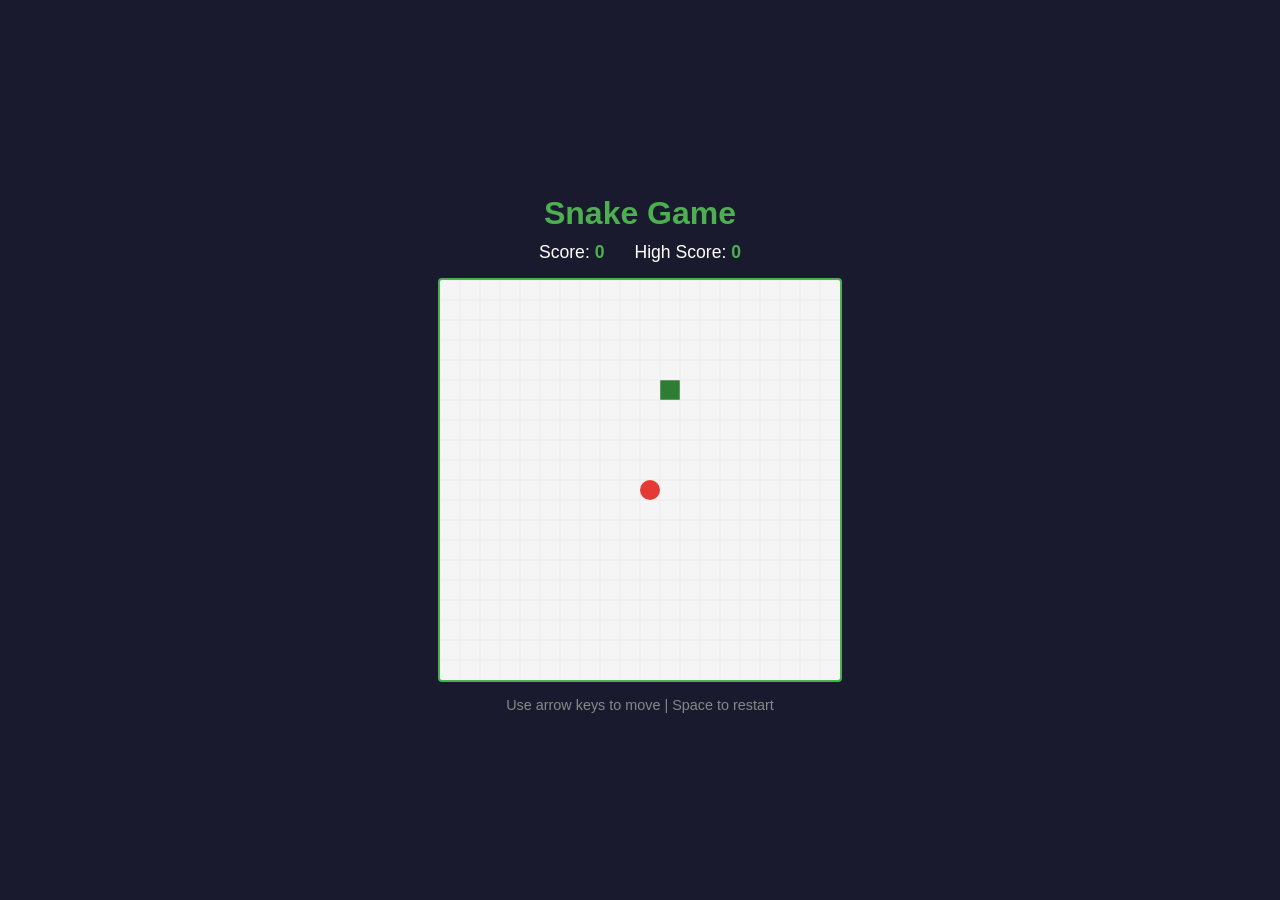
<file: index.html>
<!DOCTYPE html>
<html lang="en">
<head>
    <meta charset="UTF-8">
    <meta name="viewport" content="width=device-width, initial-scale=1.0">
    <title>Snake Game</title>
    <link rel="stylesheet" href="styles.css">
</head>
<body>
    <h1>Snake Game</h1>
    <div class="score-board">
        <div>Score: <span id="score">0</span></div>
        <div>High Score: <span id="high-score">0</span></div>
    </div>
    <canvas id="gameCanvas" width="400" height="400"></canvas>
    <p class="controls">Use arrow keys to move | Space to restart</p>
    <script src="script.js"></script>
</body>
</html>
</file>
<file: styles.css>
body {
    font-family: 'Arial', sans-serif;
    background-color: #1a1a2e;
    color: white;
    display: flex;
    flex-direction: column;
    align-items: center;
    justify-content: center;
    min-height: 100vh;
    margin: 0;
}

h1 {
    margin-bottom: 10px;
    font-size: 2em;
    color: #4caf50;
}

.score-board {
    display: flex;
    gap: 30px;
    margin-bottom: 15px;
    font-size: 1.1em;
}

.score-board span {
    color: #4caf50;
    font-weight: bold;
}

#gameCanvas {
    border: 2px solid #4caf50;
    background-color: #f5f5f5;
    border-radius: 4px;
}

.controls {
    margin-top: 15px;
    color: #888;
    font-size: 0.9em;
}
</file>
